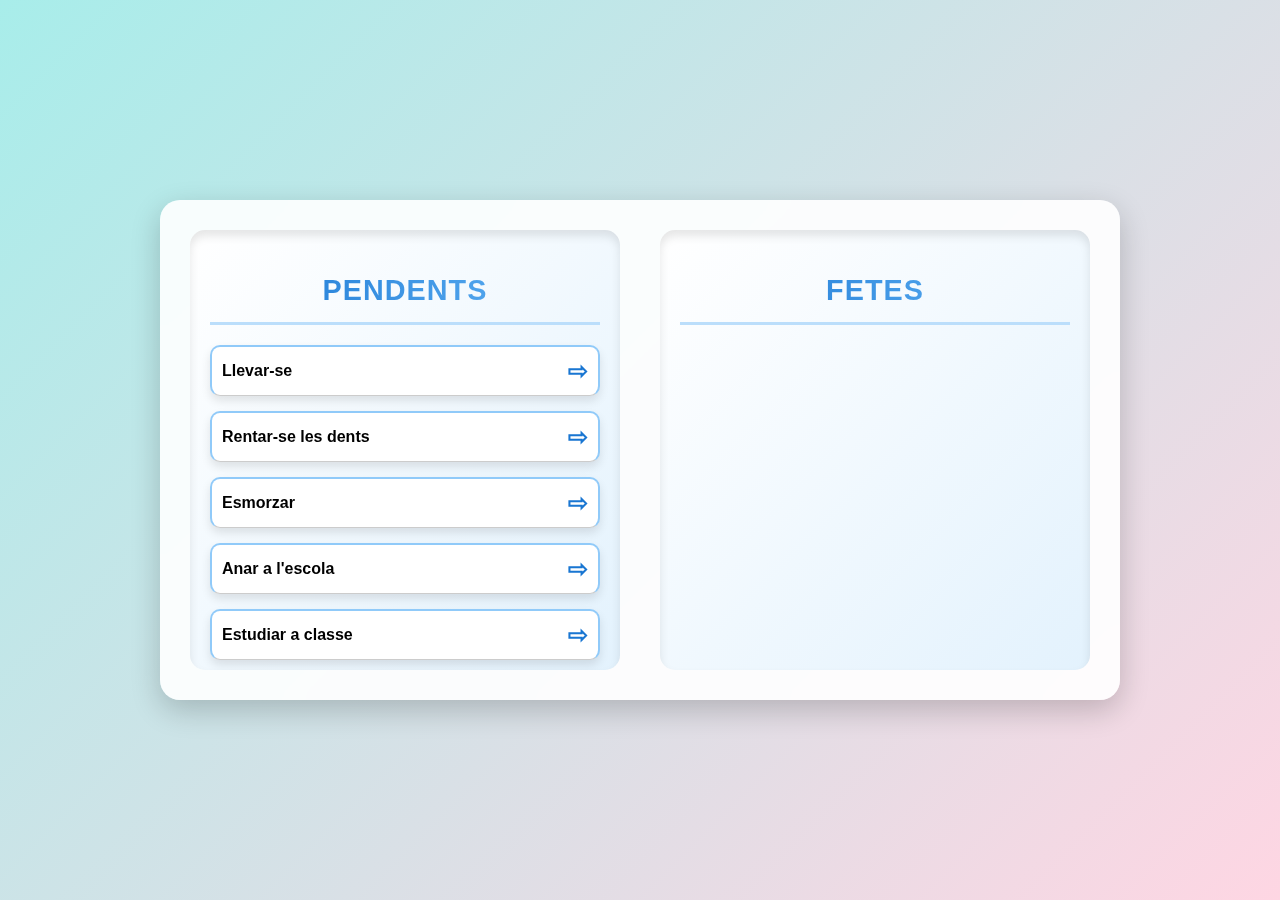
<file: M7/M7-EXAMEN/index.html>
<!DOCTYPE html>
<html lang="ca">
<head>
    <meta charset="UTF-8">
    <meta name="viewport" content="width=device-width, initial-scale=1.0">
    <title>Tauler de Tasques</title>
    <link rel="stylesheet" href="styles.css">
</head>
<body>
    <div class="tauler">
        <div class="seccio pendents">
            <h2>Pendents</h2>
            <ul id="pendents">
                <li class="tasca">Llevar-se</li>
                <li class="tasca">Rentar-se les dents</li>
                <li class="tasca">Esmorzar</li>
                <li class="tasca">Anar a l'escola</li>
                <li class="tasca">Estudiar a classe</li>
                <li class="tasca">Jugar al pati</li>
                <li class="tasca">Dinar</li>
                <li class="tasca">Fer els deures</li>
                <li class="tasca">Sopar</li>
                <li class="tasca">Banyar-se</li>
                <li class="tasca">Llegir un llibre</li>
                <li class="tasca">Anar a dormir</li>
            </ul>
        </div>
        <div class="seccio fetes">
            <h2>Fetes</h2>
            <ul id="fetes"></ul>
        </div>
    </div>
    <script src="script.js"></script>
</body>
</html>
</file>
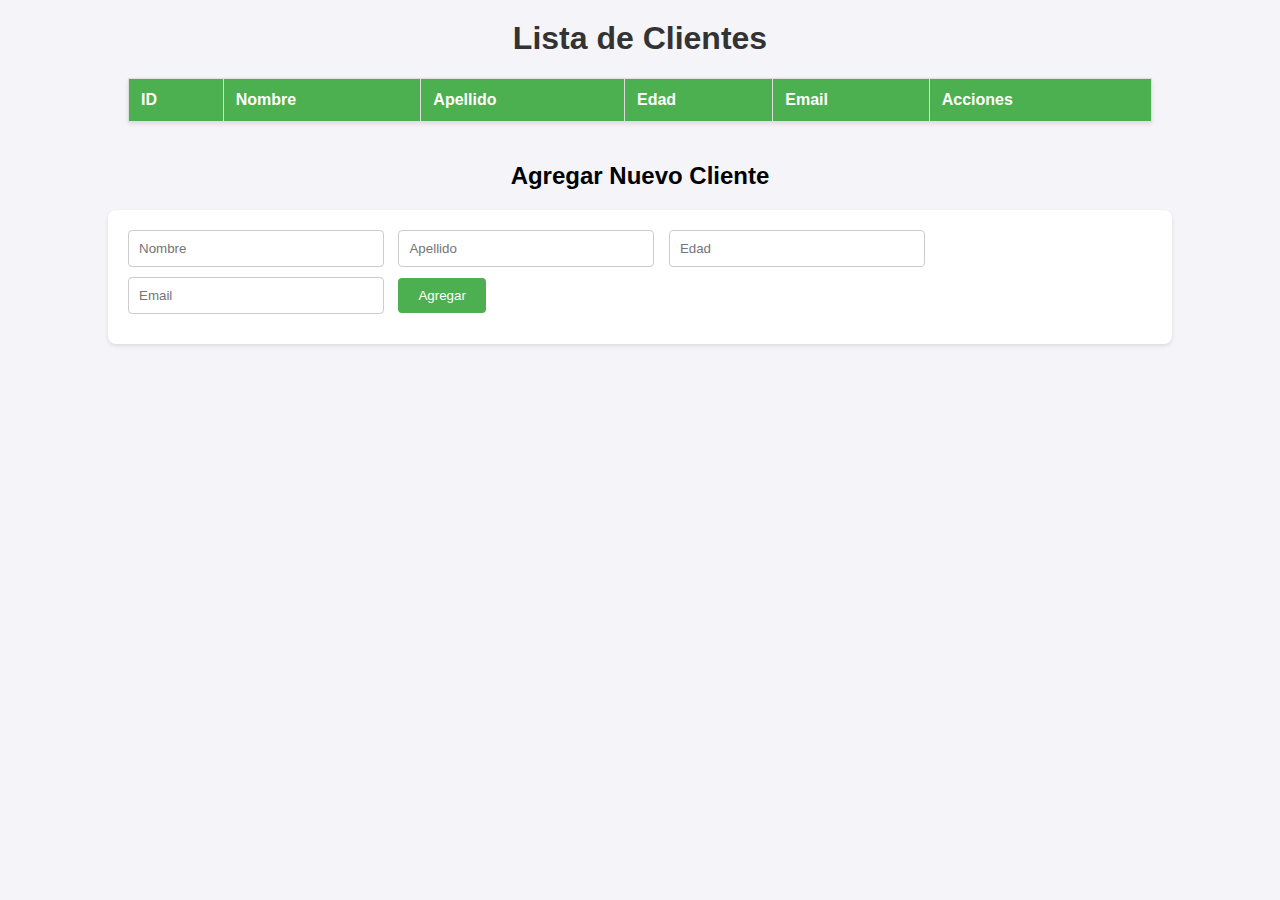
<file: M6/UF2 - Acces a Base de Dades Relacionals/UF2-Practica02/items/index.html>
<!DOCTYPE html>
<html lang="es">
<head>
    <meta charset="UTF-8">
    <title>Gestión de Clientes</title>
    <style>
        body {
            font-family: Arial, sans-serif;
            background-color: #f4f4f9;
            margin: 0;
            padding: 0;
            display: flex;
            flex-direction: column;
            align-items: center;
        }
        h1 {
            color: #333;
            margin-top: 20px;
        }
        table {
            width: 80%;
            border-collapse: collapse;
            margin-bottom: 20px;
            background-color: #fff;
            box-shadow: 0 2px 4px rgba(0,0,0,0.1);
        }
        th, td {
            border: 1px solid #ddd;
            padding: 12px;
            text-align: left;
        }
        th {
            background-color: #4CAF50;
            color: white;
        }
        tr:nth-child(even) {
            background-color: #f2f2f2;
        }
        tr:hover {
            background-color: #ddd;
        }
        form {
            margin-bottom: 20px;
            background-color: #fff;
            padding: 20px;
            border-radius: 8px;
            box-shadow: 0 2px 4px rgba(0,0,0,0.1);
            width: 80%;
        }
        input[type="text"], input[type="number"] {
            padding: 10px;
            margin-right: 10px;
            margin-bottom: 10px;
            width: calc(25% - 22px);
            border: 1px solid #ccc;
            border-radius: 4px;
        }
        button {
            padding: 10px 20px;
            background-color: #4CAF50;
            color: white;
            border: none;
            border-radius: 4px;
            cursor: pointer;
        }
        button:hover {
            background-color: #45a049;
        }
        .modal {
            display: none;
            position: fixed;
            z-index: 1;
            left: 0;
            top: 0;
            width: 100%;
            height: 100%;
            overflow: auto;
            background-color: rgb(0,0,0);
            background-color: rgba(0,0,0,0.4);
            padding-top: 60px;
        }
        .modal-content {
            background-color: #fefefe;
            margin: 5% auto;
            padding: 20px;
            border: 1px solid #888;
            width: 80%;
            border-radius: 8px;
            box-shadow: 0 2px 4px rgba(0,0,0,0.1);
        }
        .close {
            color: #aaa;
            float: right;
            font-size: 28px;
            font-weight: bold;
        }
        .close:hover,
        .close:focus {
            color: black;
            text-decoration: none;
            cursor: pointer;
        }
    </style>
</head>
<body>
    <h1>Lista de Clientes</h1>
    <table id="clientesTable">
        <thead>
            <tr>
                <th>ID</th>
                <th>Nombre</th>
                <th>Apellido</th>
                <th>Edad</th>
                <th>Email</th>
                <th>Acciones</th>
            </tr>
        </thead>
        <tbody>
            <!-- Las filas de clientes se insertarán aquí -->
        </tbody>
    </table>

    <h2>Agregar Nuevo Cliente</h2>
    <form id="addClienteForm">
        <input type="text" id="nombre" placeholder="Nombre" required>
        <input type="text" id="apellido" placeholder="Apellido" required>
        <input type="number" id="edad" placeholder="Edad" required>
        <input type="text" id="email" placeholder="Email" required>
        <button type="submit">Agregar</button>
    </form>

    <!-- Modal para editar cliente -->
    <div id="editModal" class="modal">
        <div class="modal-content">
            <span class="close">&times;</span>
            <h2>Editar Cliente</h2>
            <form id="editClienteForm">
                <input type="text" id="editNombre" placeholder="Nombre" required>
                <input type="text" id="editApellido" placeholder="Apellido" required>
                <input type="number" id="editEdad" placeholder="Edad" required>
                <input type="text" id="editEmail" placeholder="Email" required>
                <button type="submit">Guardar</button>
            </form>
        </div>
    </div>

    <script src="app.js"></script>
</body>
</html>
</file>
<file: M7/M7-EXAMEN/styles.css>
/* General */
body {
    font-family: 'Poppins', sans-serif;
    margin: 0;
    padding: 0;
    background: linear-gradient(135deg, #a8edea, #fed6e3);
    display: flex;
    justify-content: center;
    align-items: center;
    height: 100vh;
    overflow: hidden;
}

/* Contenidor del tauler */
.tauler {
    display: flex;
    gap: 40px;
    padding: 30px;
    background: rgba(255, 255, 255, 0.9);
    border-radius: 20px;
    box-shadow: 0 10px 30px rgba(0, 0, 0, 0.2);
    backdrop-filter: blur(10px);
    max-width: 900px;
    width: 90%;
    animation: fadeIn 1s ease;
    justify-content: space-between;
}

/* Animació d'aparició */
@keyframes fadeIn {
    from {
        opacity: 0;
        transform: translateY(20px);
    }
    to {
        opacity: 1;
        transform: translateY(0);
    }
}

/* Seccions */
.seccio {
    flex: 1;
    display: flex;
    flex-direction: column;
    background: linear-gradient(135deg, #ffffff, #e3f2fd);
    border-radius: 15px;
    padding: 20px;
    box-shadow: inset 0 6px 10px rgba(0, 0, 0, 0.1);
    transition: transform 0.3s ease, box-shadow 0.3s ease;
    width: 45%;
    max-height: 400px; /* Ajusta la altura según sea necesario */
    overflow-y: auto;
}

.seccio:hover {
    transform: scale(1.05);
    box-shadow: inset 0 8px 15px rgba(0, 0, 0, 0.2);
}

.seccio h2 {
    text-align: center;
    font-size: 1.8rem;
    color: #1976d2;
    margin-bottom: 20px;
    padding-bottom: 15px;
    border-bottom: 3px solid #bbdefb;
    text-transform: uppercase;
    letter-spacing: 1px;
    background: linear-gradient(90deg, #1976d2, #64b5f6);
    -webkit-background-clip: text;
    -webkit-text-fill-color: transparent;
}

/* Llistes */
ul {
    list-style: none;
    padding: 0;
    margin: 0;
}

/* Tasques */
.tasca {
    background: #ffffff;
    border: 2px solid #90caf9;
    padding: 10px;
    margin-bottom: 15px;
    border-radius: 10px;
    font-size: 1rem;
    font-weight: bold;
    cursor: pointer;
    display: flex;
    align-items: center;
    justify-content: space-between;
    box-shadow: 0 5px 10px rgba(0, 0, 0, 0.1);
    transition: transform 0.3s, background 0.3s ease, box-shadow 0.3s ease;
    position: relative;
    overflow: hidden;
    border-bottom: 1px solid #ccc;
}

.tasca::before {
    content: '';
    position: absolute;
    top: 0;
    left: -100%;
    height: 100%;
    width: 100%;
    background: linear-gradient(90deg, rgba(255, 255, 255, 0.2), rgba(255, 255, 255, 0));
    transition: left 0.3s;
}

.tasca:hover::before {
    left: 100%;
}

.tasca:hover {
    background: #bbdefb;
    transform: translateY(-5px);
    box-shadow: 0 10px 20px rgba(0, 0, 0, 0.2);
}

/* Fetes */
.fetes .tasca {
    background: #c8e6c9;
    border-color: #66bb6a;
}

.fetes .tasca:hover {
    background: #a5d6a7;
}

/* Indicadors visuals */
.tasca::after {
    content: "⇨";
    font-size: 1.5rem;
    color: #1976d2;
    font-weight: bold;
    transition: color 0.3s ease;
}

.fetes .tasca::after {
    content: "⇦";
    color: #388e3c;
}

.tasca:hover::after {
    color: #0d47a1;
}

.fetes .tasca:hover::after {
    color: #2e7d32;
}

/* Responsivitat */
@media (max-width: 768px) {
    .tauler {
        flex-direction: column;
        gap: 20px;
    }
}
</file>
